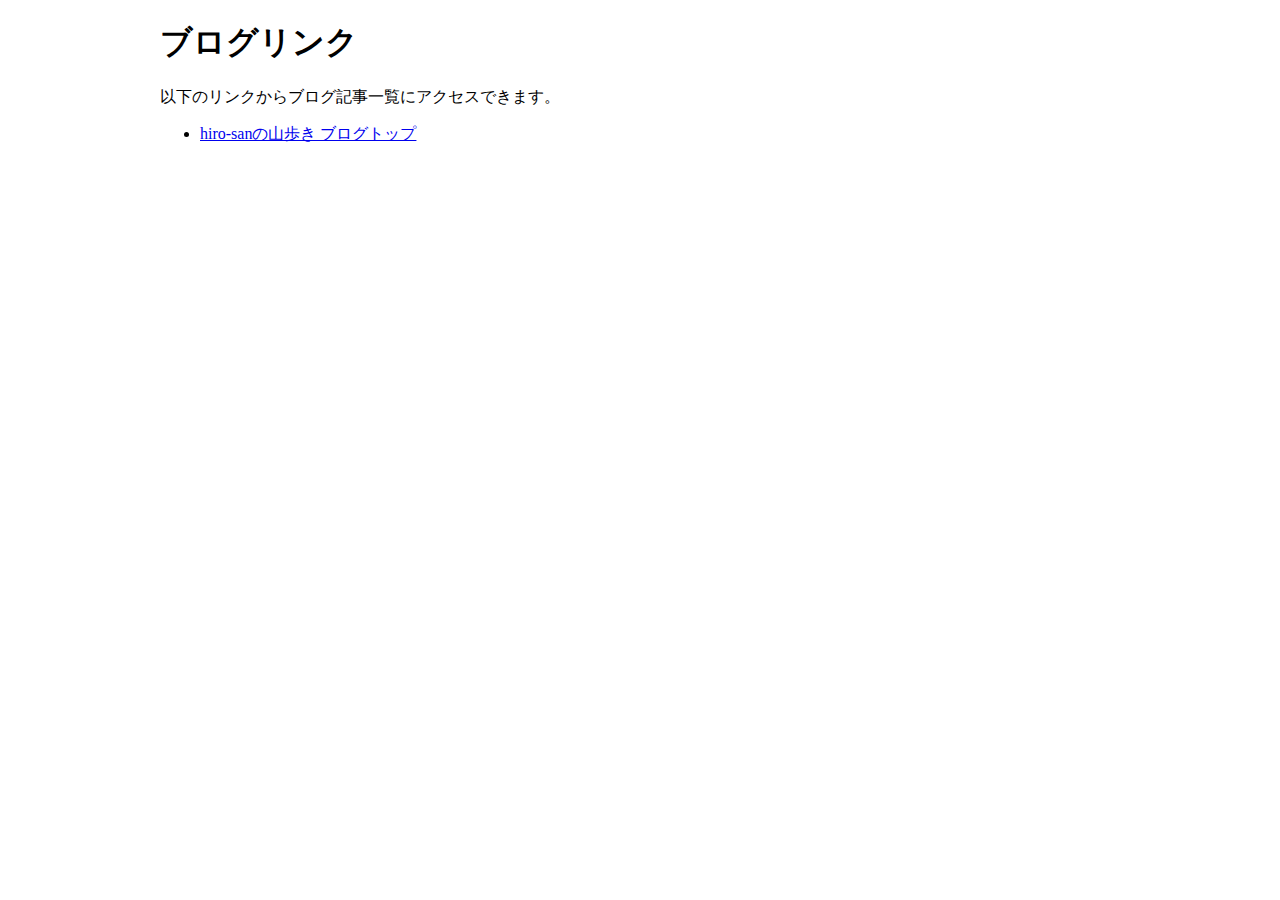
<file: blog.html>
<!DOCTYPE html>
<html lang="ja">
<head>
  <meta charset="UTF-8">
  <title>ブログ - hiro-sanの山歩き</title>

  <!-- CSS -->
  <link rel="stylesheet" href="css/style.css">
  <link rel="icon" href="favicon.ico">
</head>
<body>

  <!-- ▼ 共通ヘッダー読み込み位置 ▼ -->
  <div id="header"></div>

  <!-- ▼ ページ内容 ▼ -->
  <div class="container">
    <h1>ブログリンク</h1>
    <p>以下のリンクからブログ記事一覧にアクセスできます。</p>

    <ul>
      <li><a href="https://hiro-san-163.blogspot.com/" target="_blank">hiro-sanの山歩き ブログトップ</a></li>
    </ul>
  </div>
  <!-- ▲ ページ内容ここまで ▲ -->

  <!-- ▼ 共通フッター読み込み ▼ -->
  <div id="footer"></div>

  <!-- include.js を読み込む（相対パス） -->
  <script src="js/include.js"></script>

</body>
</html>
</file>
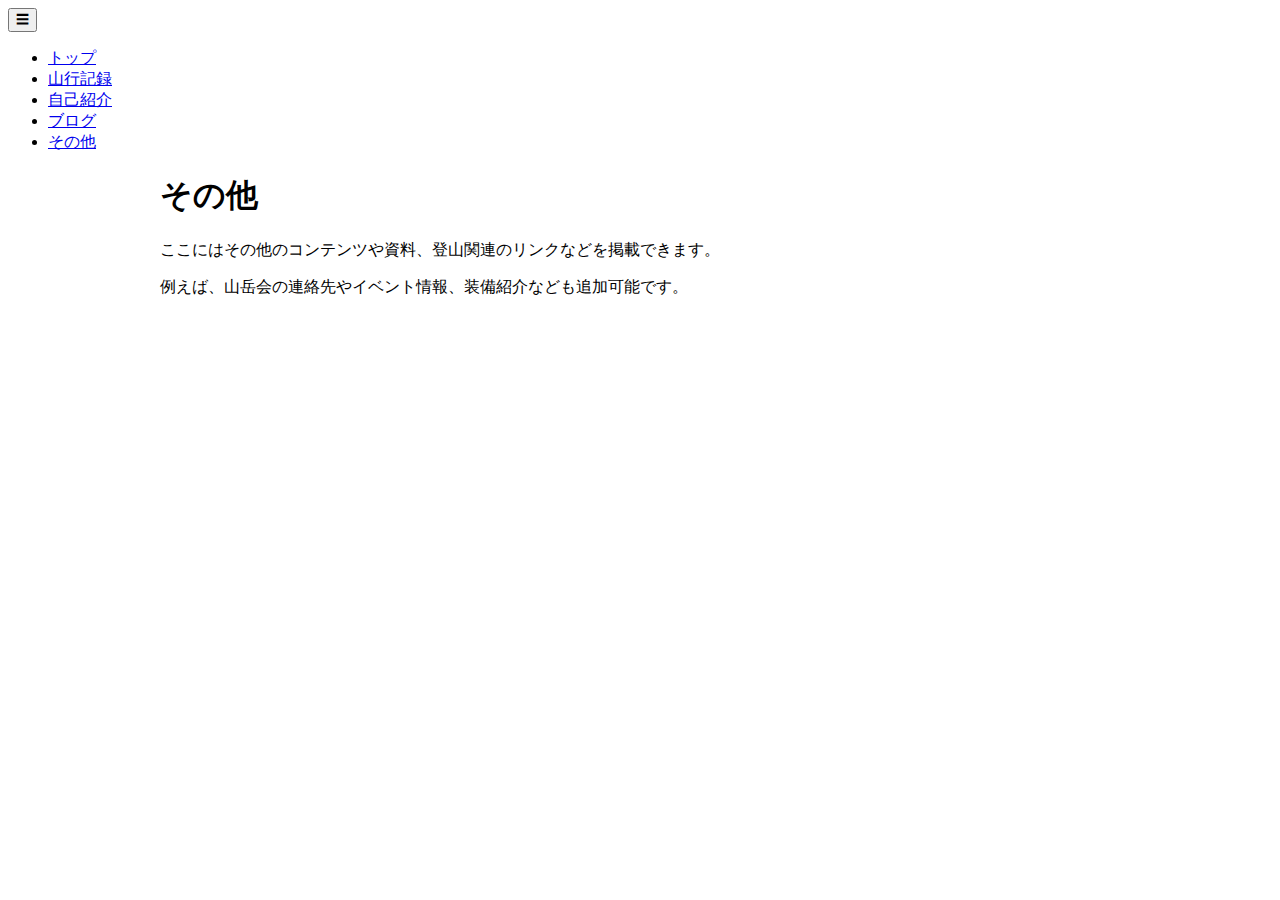
<file: other.html>
<!DOCTYPE html>
<html lang="ja">
<head>
  <meta charset="UTF-8">
  <title>その他 - hiro-sanの山歩き</title>
  <link rel="stylesheet" href="css/style.css">
  <link rel="icon" href="favicon.ico">
</head>
<body>
  <header>
<!-- ヘッダー内でタイトルなどと一緒に置く -->
<button class="menu-toggle" aria-label="メニュー切替">☰</button>

    <nav>
      <ul>
        <li><a href="index.html">トップ</a></li>
        <li><a href="records/index.html">山行記録</a></li>
        <li><a href="about.html">自己紹介</a></li>
        <li><a href="blog.html">ブログ</a></li>
        <li><a href="other.html">その他</a></li>
      </ul>
    </nav>
  </header>

  <div class="container">
    <h1>その他</h1>
    <p>ここにはその他のコンテンツや資料、登山関連のリンクなどを掲載できます。</p>
    <p>例えば、山岳会の連絡先やイベント情報、装備紹介なども追加可能です。</p>
  </div>
</body>
</html>
</file>
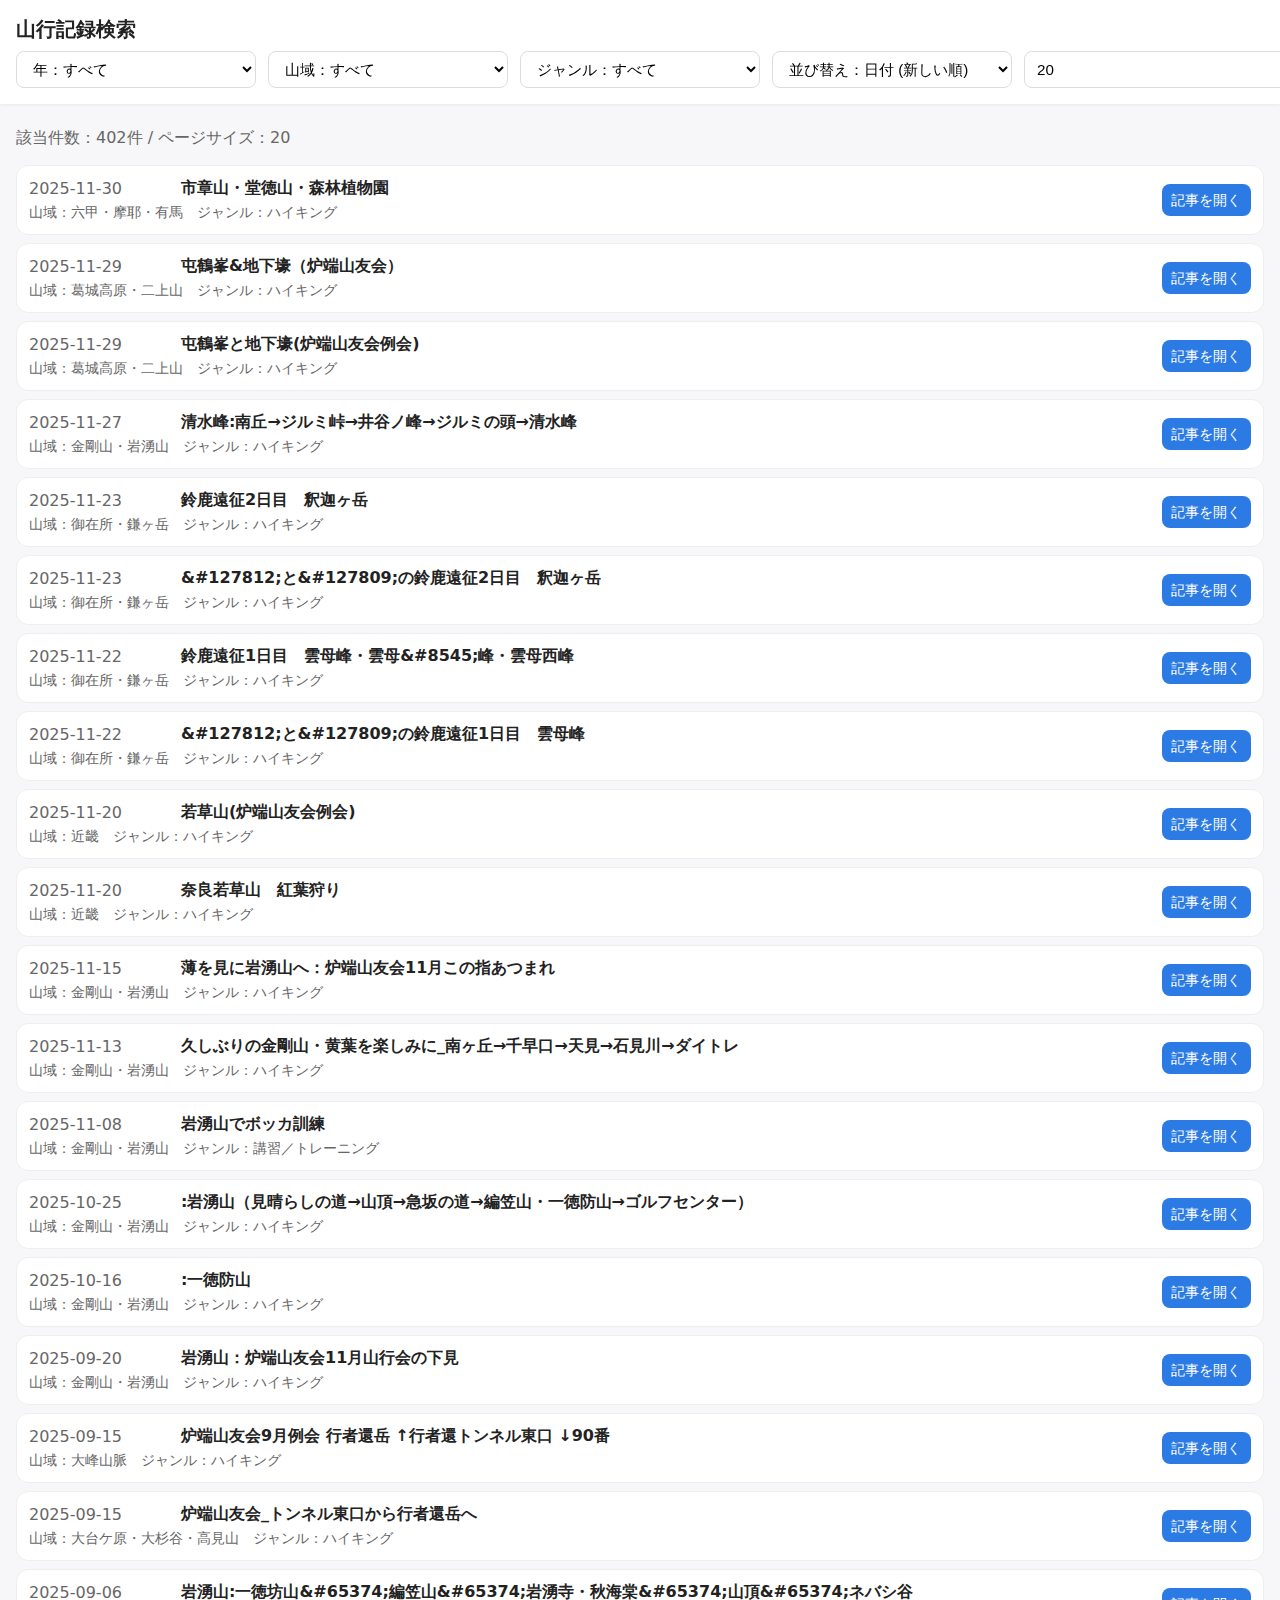
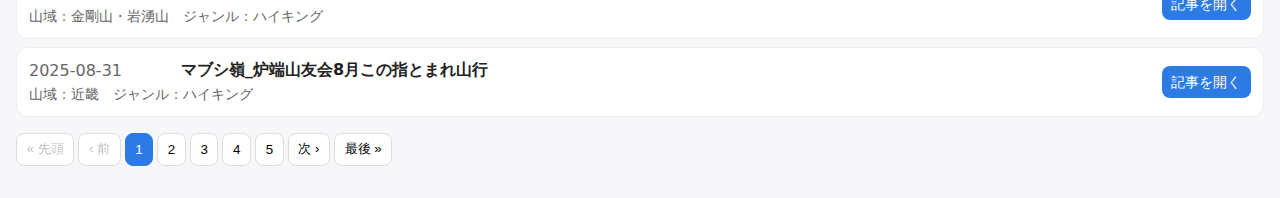
<file: research.html>
<!doctype html>
<html lang="ja">
<head>
  <meta charset="utf-8" />
  <meta name="viewport" content="width=device-width, initial-scale=1" />
  <title>山行記録検索</title>
  <style>
    :root { --bg:#f7f7f9; --fg:#222; --muted:#666; --brand:#2c7be5; }
    body { font-family: system-ui, -apple-system, Segoe UI, Roboto, Helvetica, Arial, "Noto Sans JP", sans-serif; background: var(--bg); color: var(--fg); margin:0; }
    header { padding: 1rem; background: white; box-shadow: 0 1px 3px rgba(0,0,0,.06); position: sticky; top:0; z-index: 10; }
    h1 { font-size: 1.25rem; margin: 0 0 .5rem; }
    .filters { display: grid; grid-template-columns: repeat(auto-fit,minmax(180px,1fr)); gap: .75rem; }
    select, input[type="number"] { width: 100%; padding: .5rem .75rem; border: 1px solid #ddd; border-radius: .5rem; background: #fff; font-size: .95rem; }
    main { padding: 1rem; }
    .toolbar { display:flex; align-items:center; gap:1rem; margin:.5rem 0 1rem; color:var(--muted); }
    .list { display:grid; grid-template-columns: 1fr; gap:.5rem; }
    .card { background:white; border:1px solid #eee; border-radius:.75rem; padding:.75rem; display:grid; grid-template-columns: 140px 1fr 120px; grid-template-areas: 'date title actions' 'meta meta actions'; gap:.25rem .75rem; align-items:center; }
    .card .date { grid-area: date; font-variant-numeric: tabular-nums; color:var(--muted); }
    .card .title { grid-area: title; font-weight:600; }
    .card .meta { grid-area: meta; color:var(--muted); font-size:.9rem; }
    .card .actions { grid-area: actions; text-align:right; }
    .card a.btn { display:inline-block; padding:.4rem .6rem; border-radius:.5rem; background:var(--brand); color:white; text-decoration:none; font-size:.9rem; }
    .pagination { display:flex; flex-wrap:wrap; gap:.25rem; margin: 1rem 0; }
    .pagination button { padding:.4rem .6rem; border:1px solid #ddd; background:white; border-radius:.5rem; }
    .pagination button.active { background: var(--brand); color:#fff; border-color: var(--brand); }
    .empty { padding:2rem; text-align:center; color:var(--muted); }

    /* ← 追加されたフォーカス用CSS */
    .card.is-focused {
      outline: 2px solid var(--brand);
      background: #f0f6ff;
      cursor: pointer;
    }
  </style>
</head>
<body>
<header>
  <h1>山行記録検索</h1>
  <div class="filters">
    <select id="year"></select>
    <select id="area"></select>
    <select id="genre"></select>
    <select id="sort">
      <option value="date_desc" selected>並び替え：日付 (新しい順)</option>
      <option value="date_asc">並び替え：日付 (古い順)</option>
      <option value="title_asc">並び替え：タイトル (A→Z)</option>
      <option value="title_desc">並び替え：タイトル (Z→A)</option>
    </select>
    <input id="pageSize" type="number" min="5" max="100" step="5" value="20" title="1ページの表示件数" />
  </div>
</header>
<main>
  <div class="toolbar">
    <div id="count"></div>
  </div>
  <div id="list" class="list"></div>
  <div id="pagination" class="pagination"></div>
</main>

<script>
(async function(){
  const resp = await fetch('records.json');
  const raw = await resp.json();
  const records = Array.isArray(raw) ? raw : (raw.records || raw.items || raw.data || Object.values(raw));

  const norm = records.map(r => ({
    date:  r.date  || r.Date  || r['日付']   || '',
    area:  r.area  || r.Area  || r['山域']   || '',
    genre: r.genre || r.Genre || r['ジャンル'] || '',
    title: r.title || r.Title || r['タイトル'] || r.place || r['場所'] || '',
    url:   r.yamareco_url || r.url || r.URL || r.link || ''
  })).filter(r => r);

  function toYear(d){
    if(!d) return null;
    const m = String(d).match(/(\d{4})/);
    return m ? Number(m[1]) : null;
  }

  const years  = Array.from(new Set(norm.map(r => toYear(r.date)).filter(Boolean))).sort((a,b)=>b-a);
  const areas  = Array.from(new Set(norm.map(r => r.area).filter(Boolean))).sort((a,b)=>String(a).localeCompare(String(b),'ja'));
  const genres = Array.from(new Set(norm.map(r => r.genre).filter(Boolean))).sort((a,b)=>String(a).localeCompare(String(b),'ja'));

  const yearSel  = document.getElementById('year');
  const areaSel  = document.getElementById('area');
  const genreSel = document.getElementById('genre');

  function fillSelect(sel, label, values){
    sel.innerHTML = '';
    const optAll = document.createElement('option');
    optAll.value = '';
    optAll.textContent = `${label}：すべて`;
    sel.appendChild(optAll);
    values.forEach(v => {
      const o = document.createElement('option');
      o.value = v;
      o.textContent = v;
      sel.appendChild(o);
    });
  }
  fillSelect(yearSel,  '年',    years);
  fillSelect(areaSel,  '山域',  areas);
  fillSelect(genreSel, 'ジャンル', genres);

  const sortSel       = document.getElementById('sort');
  const pageSizeInput = document.getElementById('pageSize');
  const countEl       = document.getElementById('count');
  const listEl        = document.getElementById('list');
  const pagerEl       = document.getElementById('pagination');

  let currentPage = 1;

  /* ← フォーカス管理用 */
  let focusedCard = null;

  function applyFilters(){
    const y = yearSel.value;
    const a = areaSel.value;
    const g = genreSel.value;

    let filtered = norm.filter(r => (
      (!y || toYear(r.date) === Number(y)) &&
      (!a || r.area === a) &&
      (!g || r.genre === g)
    ));

    const s = sortSel.value;
    filtered.sort((r1, r2) => {
      const d1 = new Date(r1.date), d2 = new Date(r2.date);
      const t1 = String(r1.title||''), t2 = String(r2.title||'');
      switch(s){
        case 'date_asc':   return d1 - d2;
        case 'title_asc':  return t1.localeCompare(t2,'ja');
        case 'title_desc': return t2.localeCompare(t1,'ja');
        default:           return d2 - d1;
      }
    });

    renderList(filtered);
  }

  function renderList(items){
    const pageSize   = Math.max(5, Math.min(100, Number(pageSizeInput.value)||20));
    const total      = items.length;
    const totalPages = Math.max(1, Math.ceil(total / pageSize));
    if(currentPage > totalPages) currentPage = 1;

    countEl.textContent = `該当件数：${total}件 / ページサイズ：${pageSize}`;

    const start     = (currentPage - 1) * pageSize;
    const pageItems = items.slice(start, start + pageSize);

    listEl.innerHTML = '';
    focusedCard = null;

    if(pageItems.length === 0){
      listEl.innerHTML = '<div class="empty">該当する記録がありません</div>';
    } else {
      const frag = document.createDocumentFragment();
      pageItems.forEach(r => {
        const card   = document.createElement('div');
        card.className = 'card';
        card.tabIndex = 0;
        card.dataset.url = r.url || '';

        const date   = document.createElement('div');
        date.className = 'date';
        date.textContent = r.date || '';

        const title  = document.createElement('div');
        title.className = 'title';
        title.textContent = r.title || '(タイトル未設定)';

        const meta   = document.createElement('div');
        meta.className = 'meta';
        meta.textContent = `山域：${r.area || '-'}　ジャンル：${r.genre || '-'}`;

        const actions= document.createElement('div');
        actions.className = 'actions';
        if(r.url){
          const a = document.createElement('a');
          a.className = 'btn';
          a.href = r.url;
          a.target = '_blank';
          a.rel = 'noopener noreferrer';
          a.textContent = '記事を開く';
          actions.appendChild(a);
        }

        card.addEventListener('mouseenter', () => {
          if (focusedCard) focusedCard.classList.remove('is-focused');
          focusedCard = card;
          card.classList.add('is-focused');
        });

        card.addEventListener('mouseleave', () => {
          card.classList.remove('is-focused');
          focusedCard = null;
        });

        card.addEventListener('dblclick', () => {
          if (card.dataset.url) window.open(card.dataset.url, '_blank');
        });

        card.addEventListener('keydown', (e) => {
          if (e.key === 'Enter' && card.dataset.url){
            window.open(card.dataset.url, '_blank');
          }
        });

        card.appendChild(date);
        card.appendChild(title);
        card.appendChild(meta);
        card.appendChild(actions);
        frag.appendChild(card);
      });
      listEl.appendChild(frag);
    }

    pagerEl.innerHTML = '';
    function addBtn(label, page, disabled=false, active=false){
      const b = document.createElement('button');
      b.textContent = label;
      if(disabled){ b.disabled = true; }
      if(active){ b.classList.add('active'); }
      b.addEventListener('click', ()=>{ currentPage = page; renderList(items); });
      pagerEl.appendChild(b);
    }

    addBtn('« 先頭', 1, currentPage === 1);
    addBtn('‹ 前', Math.max(1, currentPage - 1), currentPage === 1);

    const windowSize = 5;
    let startPage = Math.max(1, currentPage - Math.floor(windowSize/2));
    let endPage   = Math.min(totalPages, startPage + windowSize - 1);
    if(endPage - startPage + 1 < windowSize){
      startPage = Math.max(1, endPage - windowSize + 1);
    }
    for(let p = startPage; p <= endPage; p++){
      addBtn(String(p), p, false, p === currentPage);
    }

    addBtn('次 ›',   Math.min(totalPages, currentPage + 1), currentPage === totalPages);
    addBtn('最後 »', totalPages, currentPage === totalPages);
  }

  [yearSel, areaSel, genreSel, sortSel, pageSizeInput].forEach(el =>
    el.addEventListener('change', ()=>{ currentPage = 1; applyFilters(); })
  );

  /* ↑ ↓ キーでフォーカス移動 */
  document.addEventListener('keydown', (e) => {
    if (!['ArrowDown','ArrowUp'].includes(e.key)) return;

    const cards = Array.from(document.querySelectorAll('.card'));
    if (!cards.length) return;

    let index = focusedCard ? cards.indexOf(focusedCard) : -1;

    if (e.key === 'ArrowDown') {
      index = Math.min(cards.length - 1, index + 1);
    } else {
      index = Math.max(0, index - 1);
    }

    if (focusedCard) focusedCard.classList.remove('is-focused');
    focusedCard = cards[index];

    if (focusedCard) {
      focusedCard.classList.add('is-focused');
      focusedCard.focus();
      focusedCard.scrollIntoView({ behavior: 'smooth', block: 'nearest' });
    }
  });

  applyFilters();
})();
</script>
</body>
</html>
</file>
<file: css/style.css>
*/* ===================================
   レスポンシブ最適化（PC/スマホ共通）
   ===================================*/

/* ▼ container（2重定義を上書きして正しい形に） */
.container {
  max-width: 960px;
  margin: 20px auto;
  padding: 0 15px;
}

/* ▼ トップページのナビカード（PC/スマホ最適化） */
.nav-cards {
  display: grid;
  grid-template-columns: repeat(auto-fit, minmax(240px, 1fr));
  gap: 20px;
  margin-top: 24px;
}

.nav-card {
  padding: 20px;
  border-radius: 12px;
  background: rgba(20, 60, 30, 0.85);
  color: #f1f7f2;
  text-decoration: none;
  transition: transform 0.2s ease, box-shadow 0.2s ease;
}

.nav-card:hover {
  transform: translateY(-4px);
  box-shadow: 0 6px 16px rgba(0,0,0,0.25);
}

/* ▼ 最新の山行記録（blog-card デッキ） */
#latest-cards,
#blog-cards {
  display: grid;
  gap: 20px;
}

/* PCデフォルトは3列 */
@media (min-width: 961px) {
  #latest-cards,
  #blog-cards {
    grid-template-columns: repeat(3, 1fr);
  }
}

/* タブレット 2列 */
@media (min-width: 601px) and (max-width: 960px) {
  #latest-cards,
  #blog-cards {
    grid-template-columns: repeat(2, 1fr);
  }
}

/* スマホは1列 */
@media (max-width: 600px) {
  #latest-cards,
  #blog-cards {
    grid-template-columns: 1fr;
  }

  .nav-card {
    padding: 16px;
  }

  .welcome h1 {
    font-size: 1.8rem;
  }
  .lead {
    font-size: 1rem;
    line-height: 1.7;
  }
}

/* ▼ blog-card の画像が伸びないように調整 */
.blog-card img {
  width: 100%;
  height: 180px;
  object-fit: cover;
}
</file>
